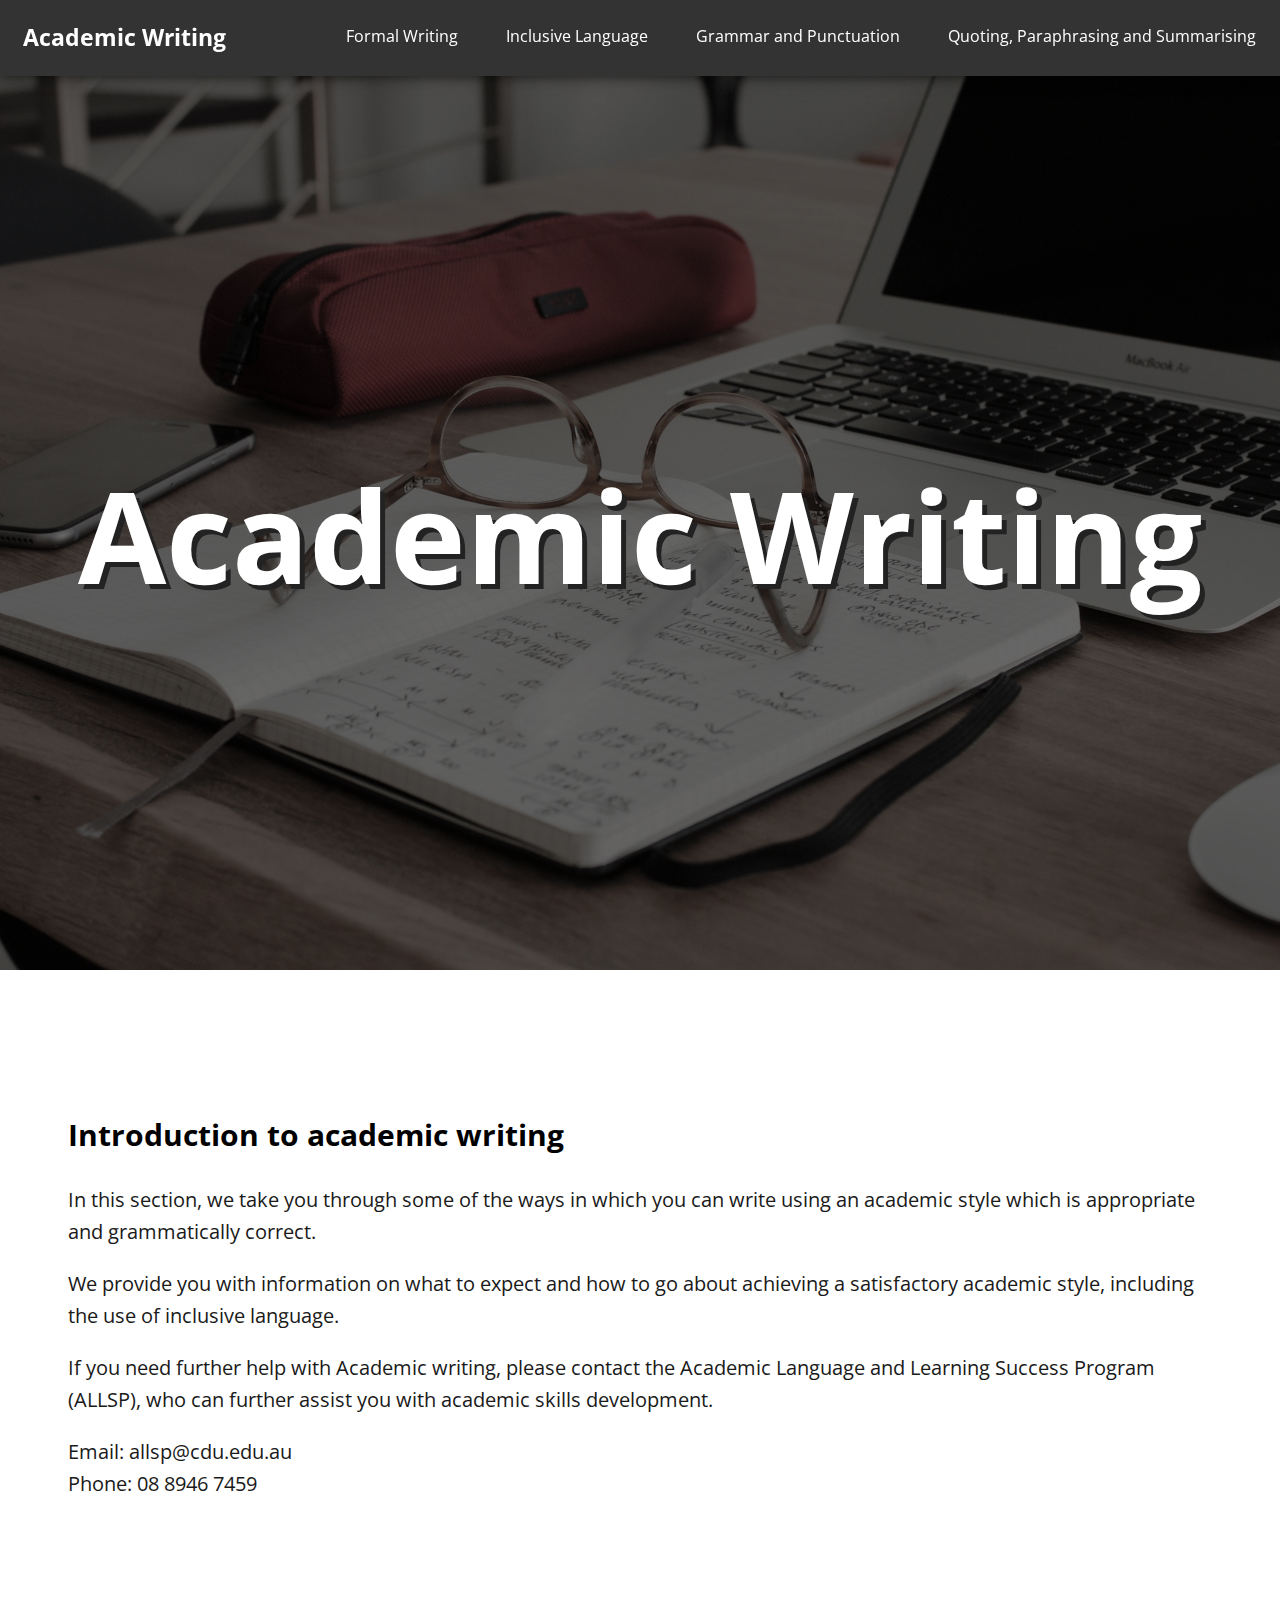
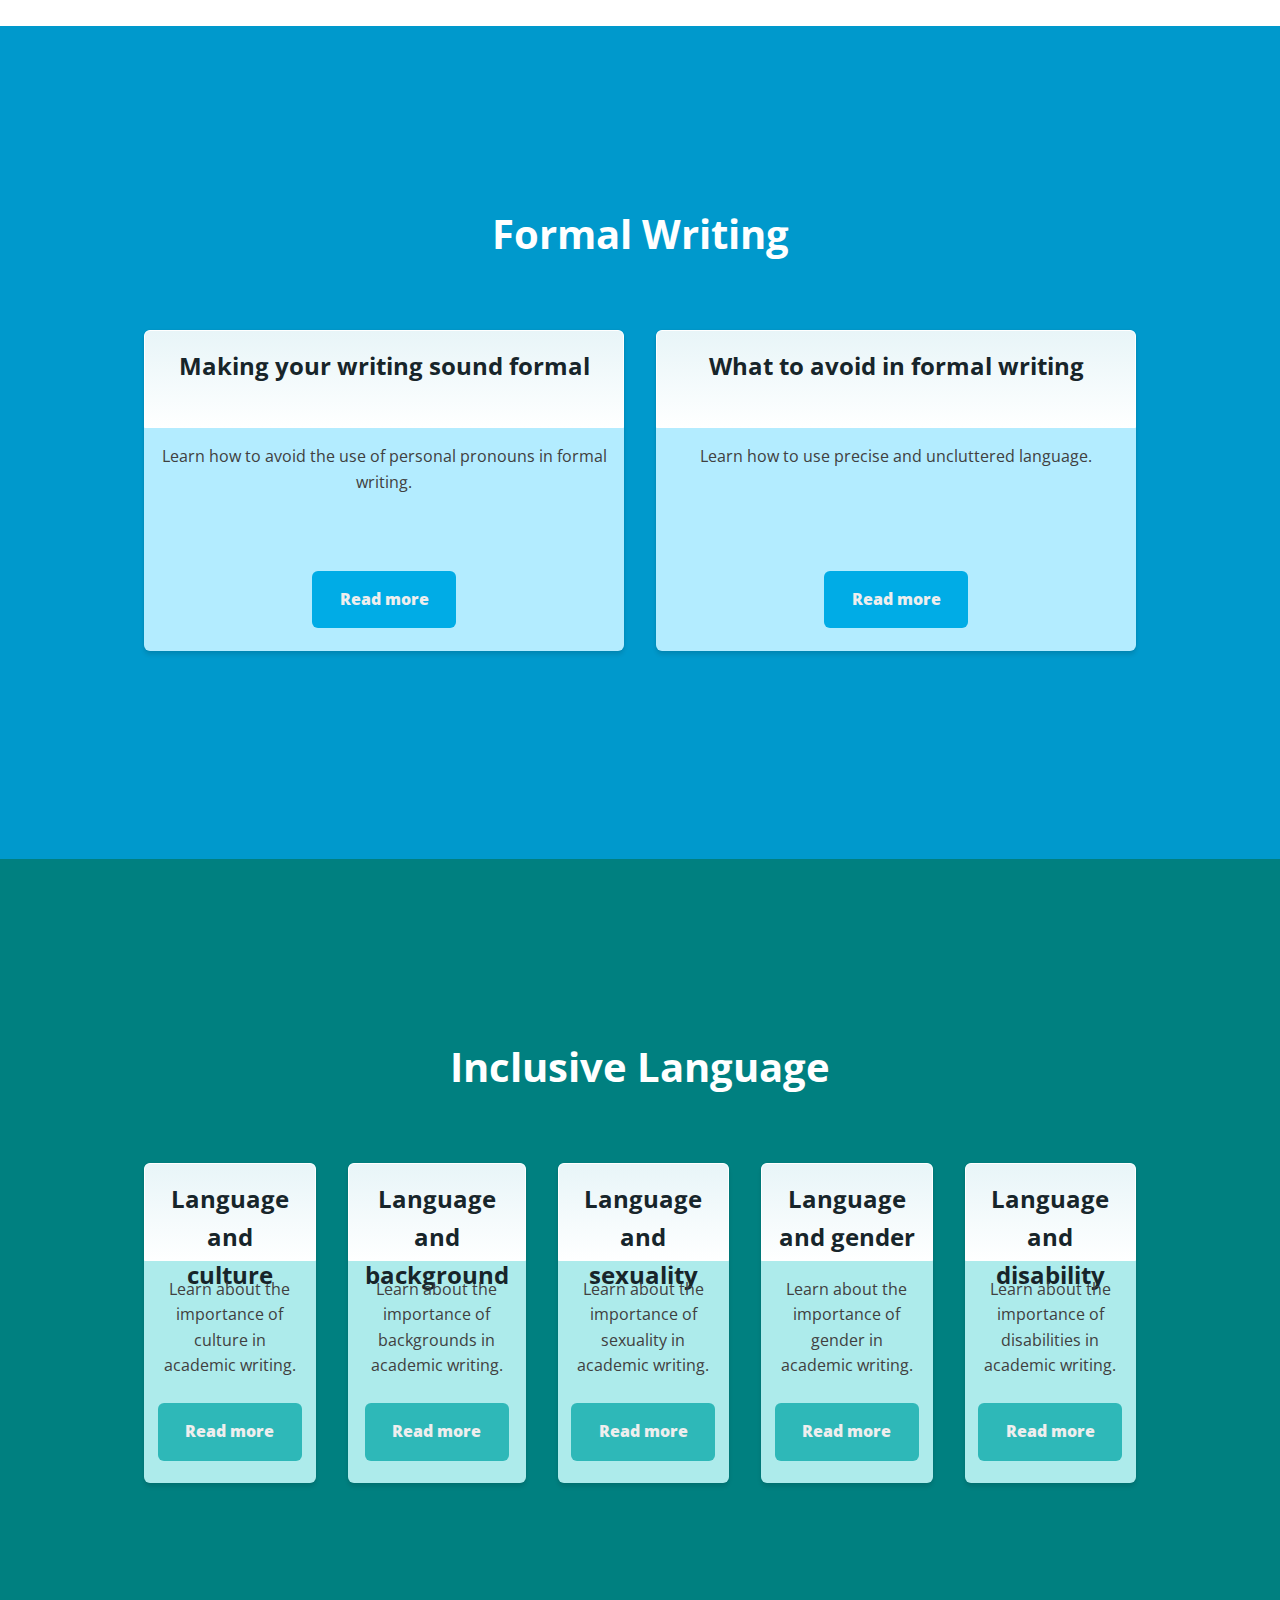
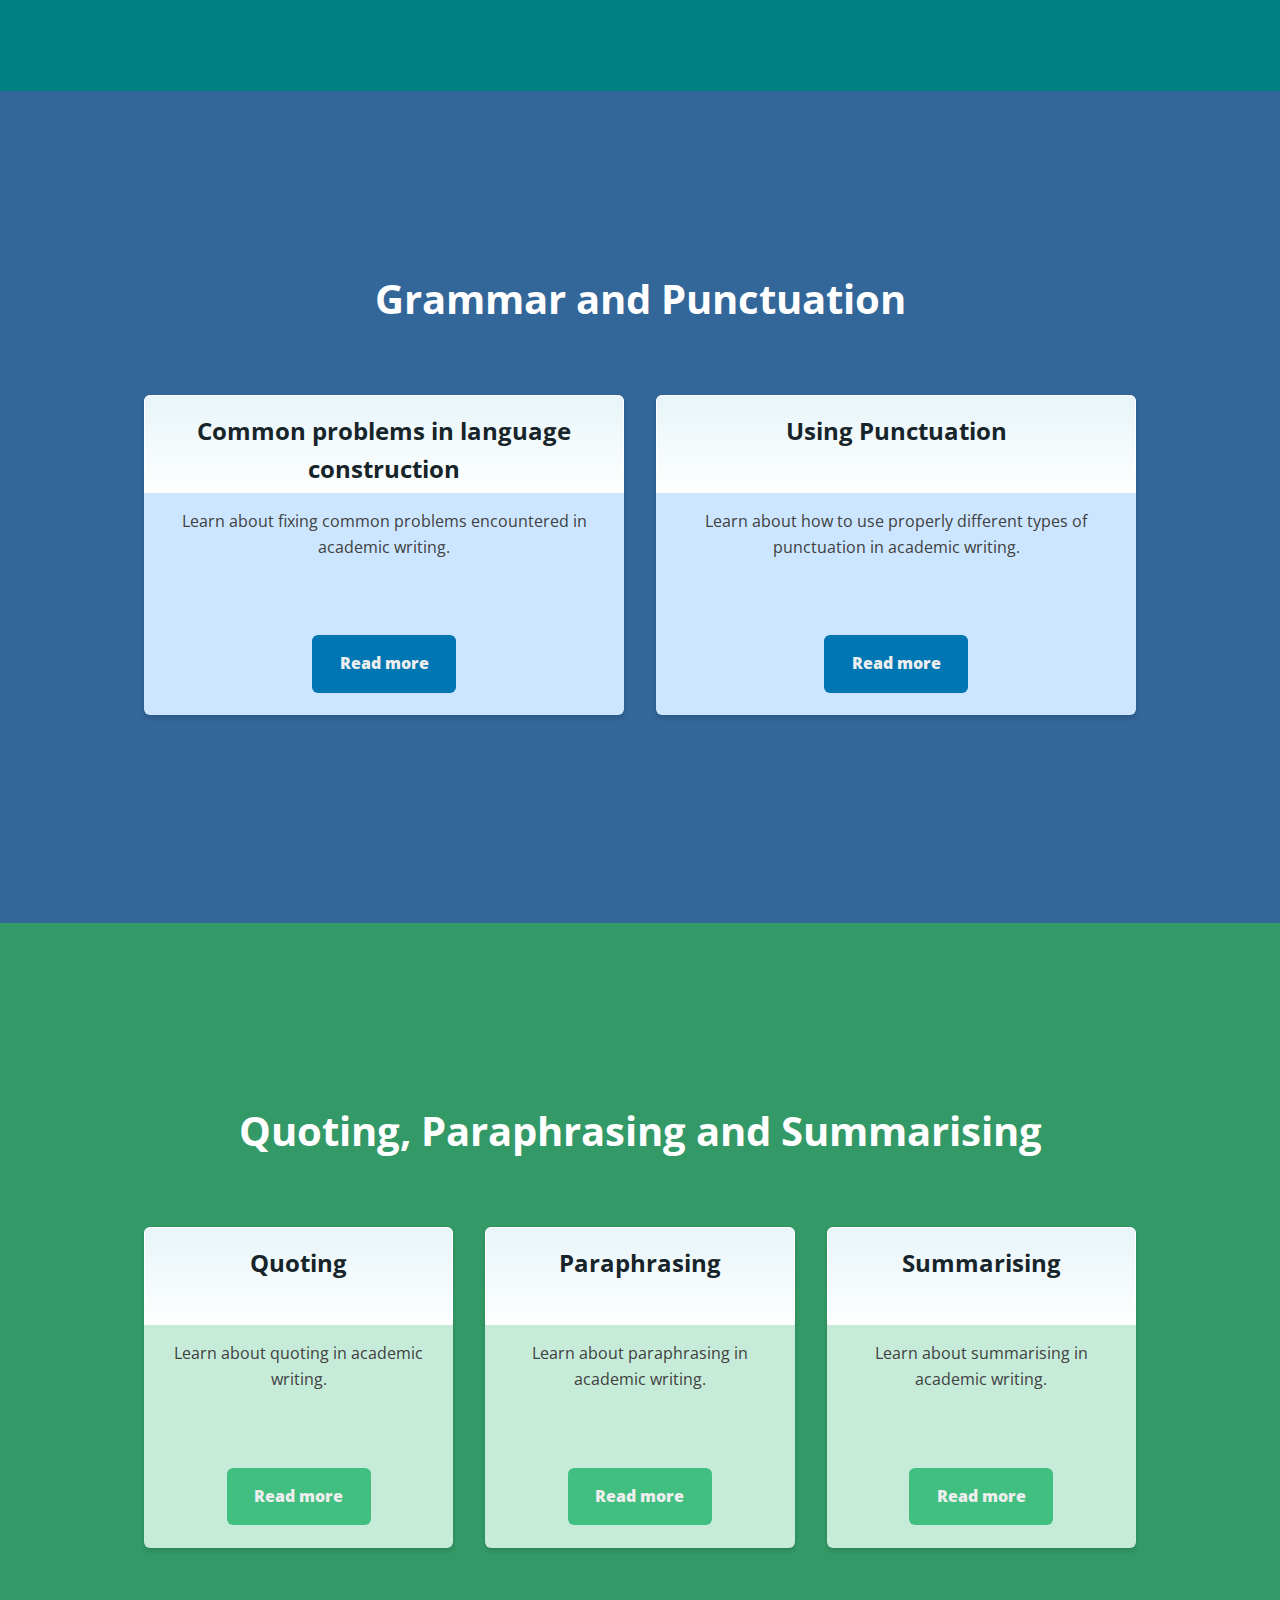
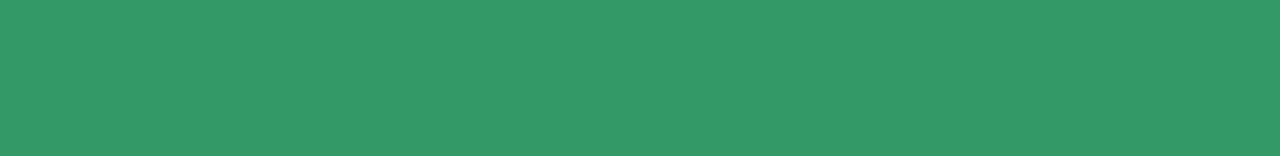
<file: index.html>
<!DOCTYPE html>
<html lang="en">
  <head>
    <title>Academic Writing</title>
    <meta charset="utf-8">
    <meta name="viewport" content="width=device-width, initial-scale=1.0">
    <link rel="stylesheet" href="styles/style.css">
    <link rel="stylesheet" href="styles/cardstyle.css">
    <link rel="stylesheet" href="https://use.fontawesome.com/releases/v5.8.2/css/all.css" integrity="sha384-oS3vJWv+0UjzBfQzYUhtDYW+Pj2yciDJxpsK1OYPAYjqT085Qq/1cq5FLXAZQ7Ay" crossorigin="anonymous">
  </head>
  <body>
    <h2 class="heading top">Academic Writing <span onclick="openNav()" id="toggle" class="arrow down"></span></h2>
    
    <nav id="nav-overlay" class="overlay sidebar">
        <h2 class="heading" onclick="closeNav()">Academic Writing <span id="toggle" class="arrow up"></span></h2>
      <ul>
        <li><a onclick="closeNav()" class="nav-level1" href="index.html">Home</a></li>
        <li><a onclick="closeNav()" class="nav-level1" href="inclusive_language.html">Inlcusive Language</a></li>
        <li><a onclick="closeNav()" class="nav-level1" href="formal_writing.html">Formal Writing</a></li>
        <li><a onclick="closeNav()" class="nav-level1" href="grammar_punctuation.html">Grammar and Punctuation</a></li>
        <li><a onclick="closeNav()" class="nav-level1" href="qps.html">Quoting, Paraphrasing and Summarising</a></li>
      </ul>
    </nav>

    <nav class="top-nav">
      <h1 class="logo"><a href="index.html">Academic Writing</a></h1>
      <ul class="main-nav">
        <li><a href='formal_writing.html'>Formal Writing</a></li>
        <li><a href='inclusive_language.html'>Inclusive Language </a></li>
        <li><a href='grammar_punctuation.html'>Grammar and Punctuation</a></li>
        <li><a href='qps.html'>Quoting, Paraphrasing and Summarising</a></li>
      </ul>
    </nav>


  <div id="showcase">
    <div class="section-head container">
      <h1>Academic Writing</h1>
    </div>
  </div>

<!-- Description space-->
<section id="description" class="section">
  <div class="section-main container">
    <h2 class="intro">Introduction to academic writing</h2>
    <p>In this section, we take you through some of the ways in which you can write using an academic style which is appropriate and grammatically correct.</p>
    <p> We provide you with information on what to expect and how to go about achieving a satisfactory academic style, including the use of inclusive language.</p>
    <p>If you need further help with Academic writing, please contact the Academic Language and Learning Success Program (ALLSP), who can further assist you with academic skills development.</p>
    <ul>
      <li>Email: allsp@cdu.edu.au</li>
      <li>Phone: 08 8946 7459</li>
    </ul>
  </div>
</section>

<!-- Formal Writing-->
<section id="formalwriting" class="section bg-colour4 fw-size">
  <div class="container fw-con">
    <h2 class="section-head ">Formal Writing</h2>

    <div class="wrapper">
      <div class="flex-container">
        <div class="card-wrap">
          <div class="card fw flex-item">
            <div class="card-header">
              <h3 class="title">Making your writing sound formal</h3>
            </div>
            <div class="card-main">
              <div class="main-description">
                <p>Learn how to avoid the use of personal pronouns in formal writing.<span class="card-button fwb"><strong>Read more</strong></span></p>
              </div>
            </div>
            <div class="card-footer">
              <a href="formal_writing.html#formal" class="card-button fwb">Read more</a>
            </div>
          </div>
        </div>
      </div>

      <div class="flex-container">
        <div class="card-wrap">
          <div class="card fw flex-item">
            <div class="card-header">
              <h3 class="title">What to avoid in formal writing</h3>
            </div>
            <div class="card-main">
              <div class="main-description">
                <p>Learn how to use precise and uncluttered language.<span class="card-button fwb"><strong>Read more</strong></span></p>
              </div>
            </div>
            <div class="card-footer">
              <a href="formal_writing.html#ppronouns" class="card-button fwb">Read more</a>
            </div>
          </div>
        </div>
      </div>
    </div>
  </div>
</section>

<!-- Inclusive Language-->
<section id="inclusivelanguage" class="section bg-colour1 inlang-size">
  <div class="container">
    <h2 class="section-head">Inclusive Language</h2>

    <div class="wrapper">

      <div class="flex-container">
        <div class="card-wrap">
          <div class="card inlang flex-item">
            <div class="card-header">
              <h3 class="title">Language and culture</h3>
            </div>
            <div class="card-main">
              <div class="main-description">
                <p>Learn about the importance of culture in academic writing.<span class="card-button inlang-b"><strong>Read more</strong></span></p>
              </div>
            </div>
            <div class="card-footer">
              <a href="inclusive_language.html#culture" class="card-button inlang-b">Read more</a>
            </div>
          </div>
        </div>
      </div>

      <div class="flex-container">
        <div class="card-wrap">
          <div class="card inlang flex-item">
            <div class="card-header">
              <h3 class="title">Language and background</h3>
            </div>
            <div class="card-main">
              <div class="main-description">
                <p>Learn about the importance of backgrounds in academic writing.<span class="card-button inlang-b"><strong>Read more</strong></span></p>
              </div>
            </div>
            <div class="card-footer">
              <a href="inclusive_language.html#backgrounds" class="card-button inlang-b">Read more</a>
            </div>
          </div>
        </div>
      </div>

      <div class="flex-container">
        <div class="card-wrap">
          <div class="card inlang flex-item">
            <div class="card-header">
              <h3 class="title">Language and sexuality</h3>
            </div>
            <div class="card-main">
              <div class="main-description">
                <p>Learn about the importance of sexuality in academic writing.<span class="card-button inlang-b"><strong>Read more</strong></span></p>
              </div>
            </div>
            <div class="card-footer">
              <a href="inclusive_language.html#sexuality" class="card-button inlang-b">Read more</a>
            </div>
          </div>
        </div>
      </div>

      <div class="flex-container">
        <div class="card-wrap">
          <div class="card inlang flex-item">
            <div class="card-header">
              <h3 class="title">Language and gender</h3>
            </div>
            <div class="card-main">
              <div class="main-description">
                <p>Learn about the importance of gender in academic writing.<span class="card-button inlang-b"><strong>Read more</strong></span></p>
              </div>
            </div>
            <div class="card-footer">
              <a href="inclusive_language.html#gender" class="card-button inlang-b">Read more</a>
            </div>
          </div>
        </div>
      </div>

      <div class="flex-container">
        <div class="card-wrap">
          <div class="card inlang flex-item">
            <div class="card-header">
              <h3 class="title">Language and disability</h3>
            </div>
            <div class="card-main">
              <div class="main-description">
                <p>Learn about the importance of disabilities in academic writing.<span class="card-button inlang-b"><strong>Read more</strong></span></p>
              </div>
            </div>
            <div class="card-footer">
              <a href="inclusive_language.html#disability" class="card-button inlang-b">Read more</a>
            </div>
          </div>
        </div>
      </div>
    </div>
  </div>
</section>

<!-- Gramar & Punctuation-->
<section id="grampunct" class="section bg-colour2 granpunc-size">
  <div class="container">
    <h2 class="section-head">Grammar and Punctuation</h2>

    <div class="wrapper">

      <div class="flex-container">
        <div class="card-wrap">
          <div class="card grapunc flex-item">
            <div class="card-header">
              <h3 class="title">Common problems in language construction</h3>
            </div>
            <div class="card-main">
              <div class="main-description">
                <p>Learn about fixing common problems encountered in academic writing. <span class="card-button grapunc-b"><strong>Read more</strong></span></p>
              </div>
            </div>
            <div class="card-footer">
              <a href="grammar_punctuation.html#grammar" class="card-button grapunc-b">Read more</a>
            </div>
          </div>
        </div>
      </div>

      <div class="flex-container">
        <div class="card-wrap">
          <div class="card grapunc flex-item">
            <div class="card-header">
              <h3 class="title">Using Punctuation</h3>
            </div>
            <div class="card-main">
              <div class="main-description">
                <p>Learn about how to use properly different types of punctuation in academic writing. <span class="card-button grapunc-b"><strong>Read more</strong></span></p>
              </div>
            </div>
            <div class="card-footer">
              <a href="grammar_punctuation.html#punctuation" class="card-button grapunc-b">Read more</a>
            </div>
          </div>
        </div>
      </div>
    </div>
  </div>
</section>

<!-- QPS-->
<section id="qps" class="section bg-colour3 qps-size">
  <div class="container">
    <h2 class="section-head">Quoting, Paraphrasing and Summarising</h2>

    <div class="wrapper">

      <div class="flex-container">
        <div class="card-wrap">
          <div class="card qps flex-item">
            <div class="card-header">
              <h3 class="title">Quoting</h3>
            </div>
            <div class="card-main">
              <div class="main-description">
                <p>Learn about quoting in academic writing. <span class="card-button qps-b"><strong>Read more</strong></span></p>
              </div>
            </div>
            <div class="card-footer">
              <a href="qps.html#quoting" class="card-button qps-b">Read more</a>
            </div>
          </div>
        </div>
      </div>

      <div class="flex-container">
        <div class="card-wrap">
          <div class="card qps flex-item">
            <div class="card-header">
              <h3 class="title">Paraphrasing</h3>
            </div>
            <div class="card-main">
              <div class="main-description">
                <p>Learn about paraphrasing in academic writing.<span class="card-button qps-b"><strong>Read more</strong></span></p>
              </div>
            </div>
            <div class="card-footer">
              <a href="qps.html#paraphrasing" class="card-button qps-b">Read more</a>
            </div>
          </div>
        </div>
      </div>

      <div class="flex-container">
        <div class="card-wrap">
          <div class="card qps flex-item">
            <div class="card-header">
              <h3 class="title">Summarising</h3>
            </div>
            <div class="card-main">
              <div class="main-description">
                <p>Learn about summarising in academic writing. <span class="card-button qps-b"><strong>Read more</strong></span></p>
              </div>
            </div>
            <div class="card-footer">
              <a href="qps.html#summarising" class="card-button qps-b">Read more</a>
            </div>
          </div>
        </div>
      </div>
    </div>
  </div>
</section>
  <script src="scripts/nav.js"></script>

  </body>
</html>
</file>
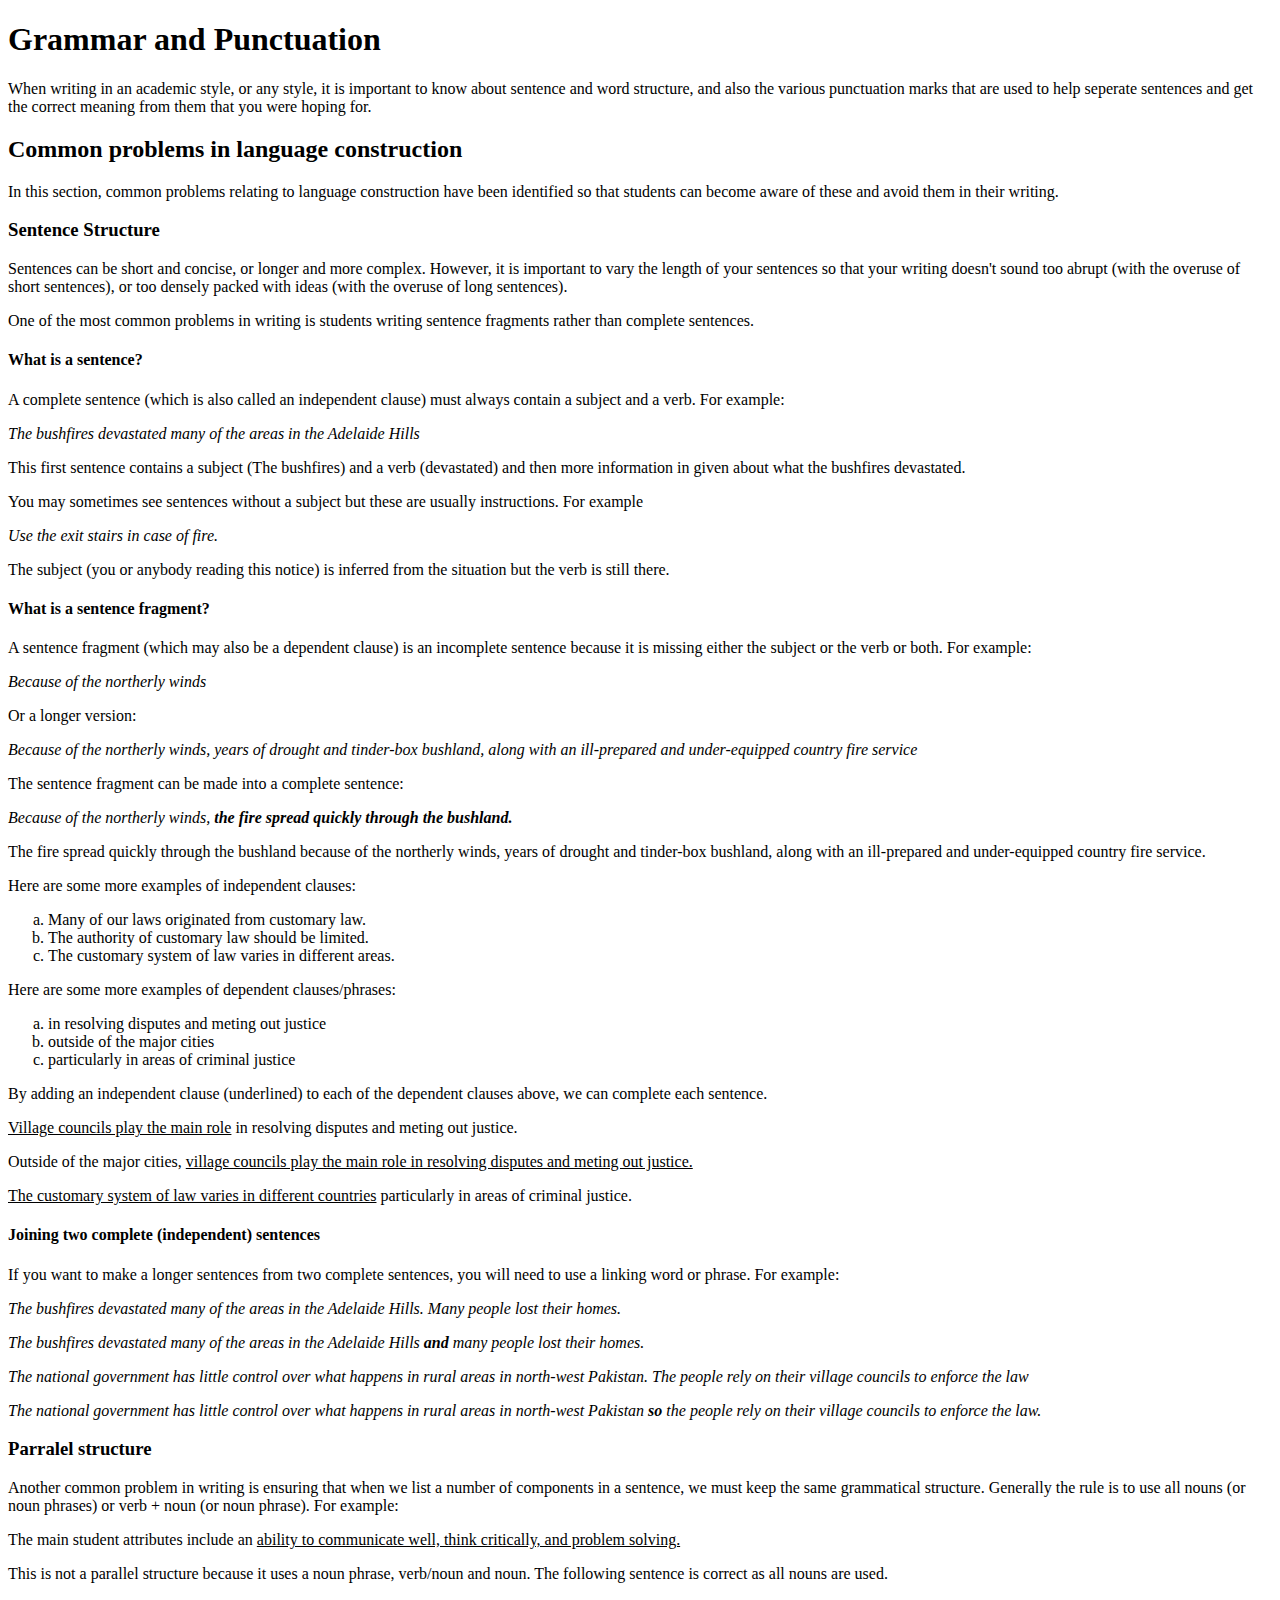
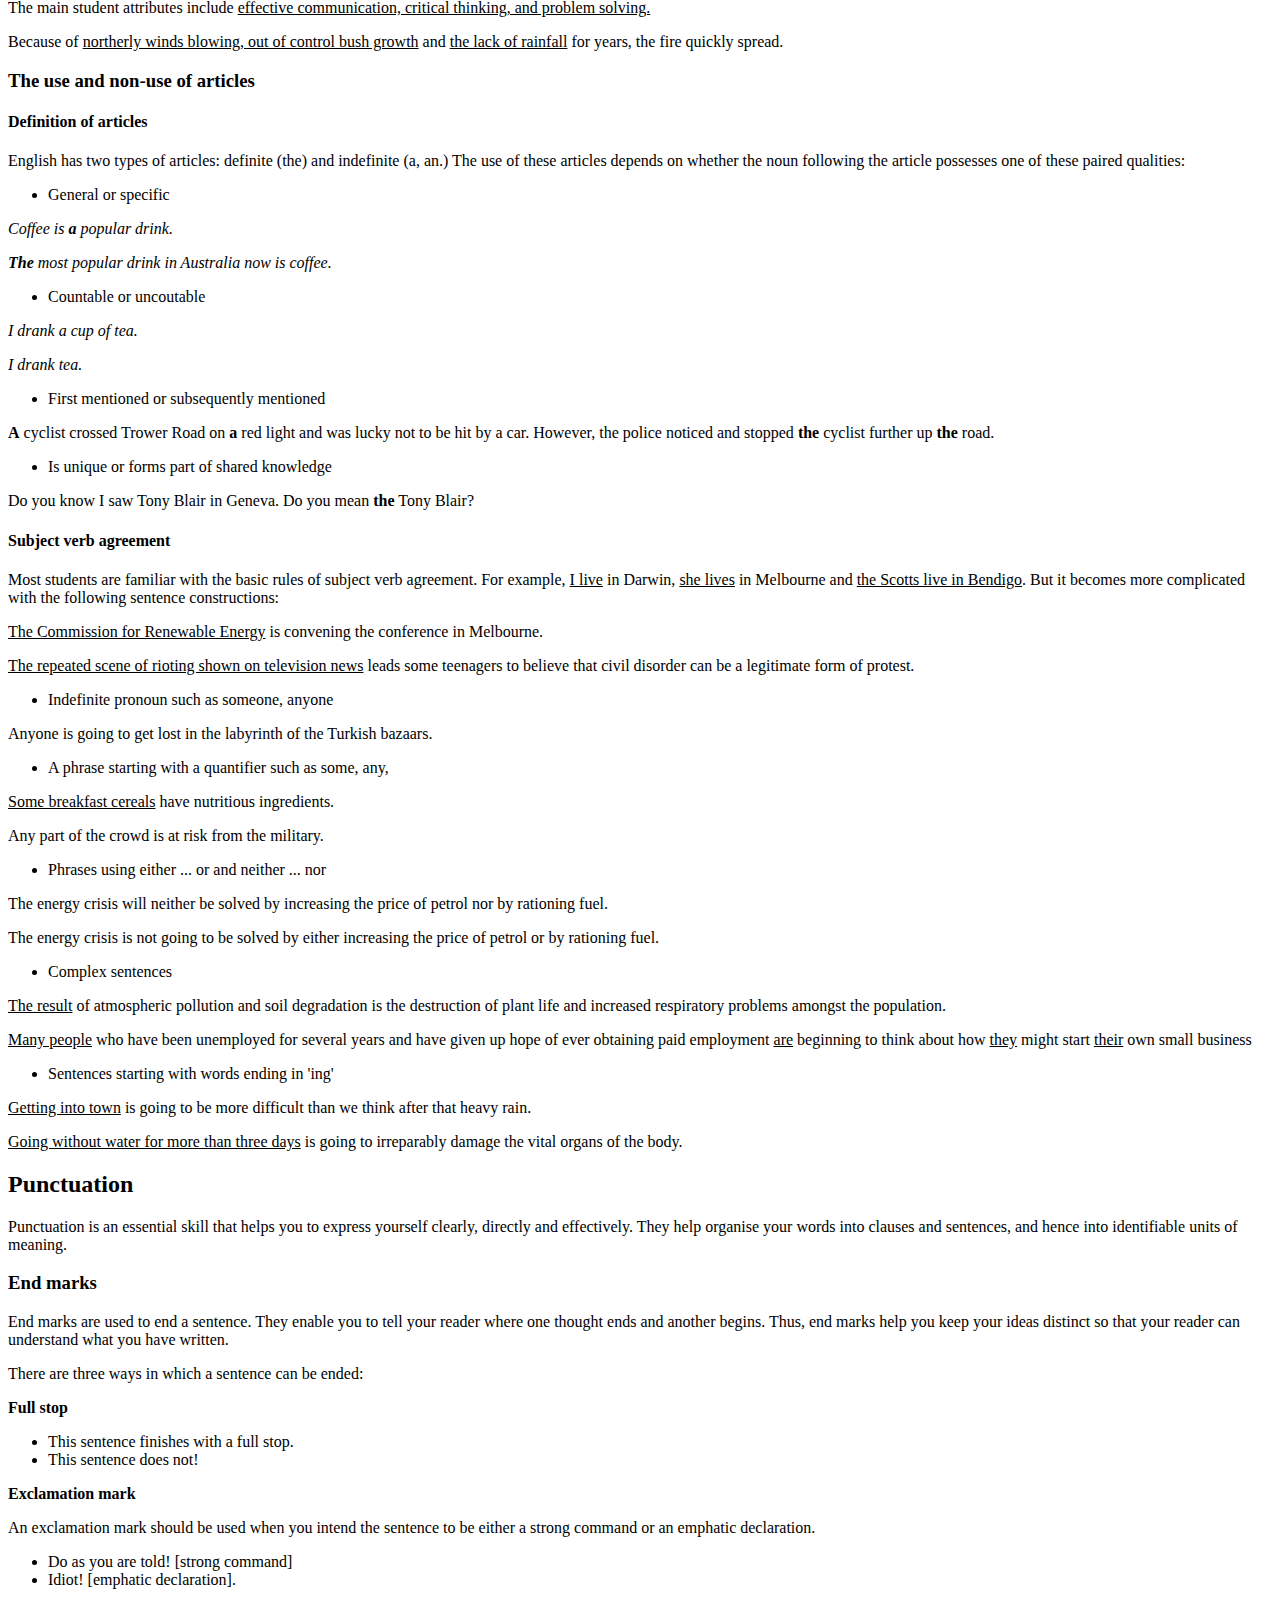
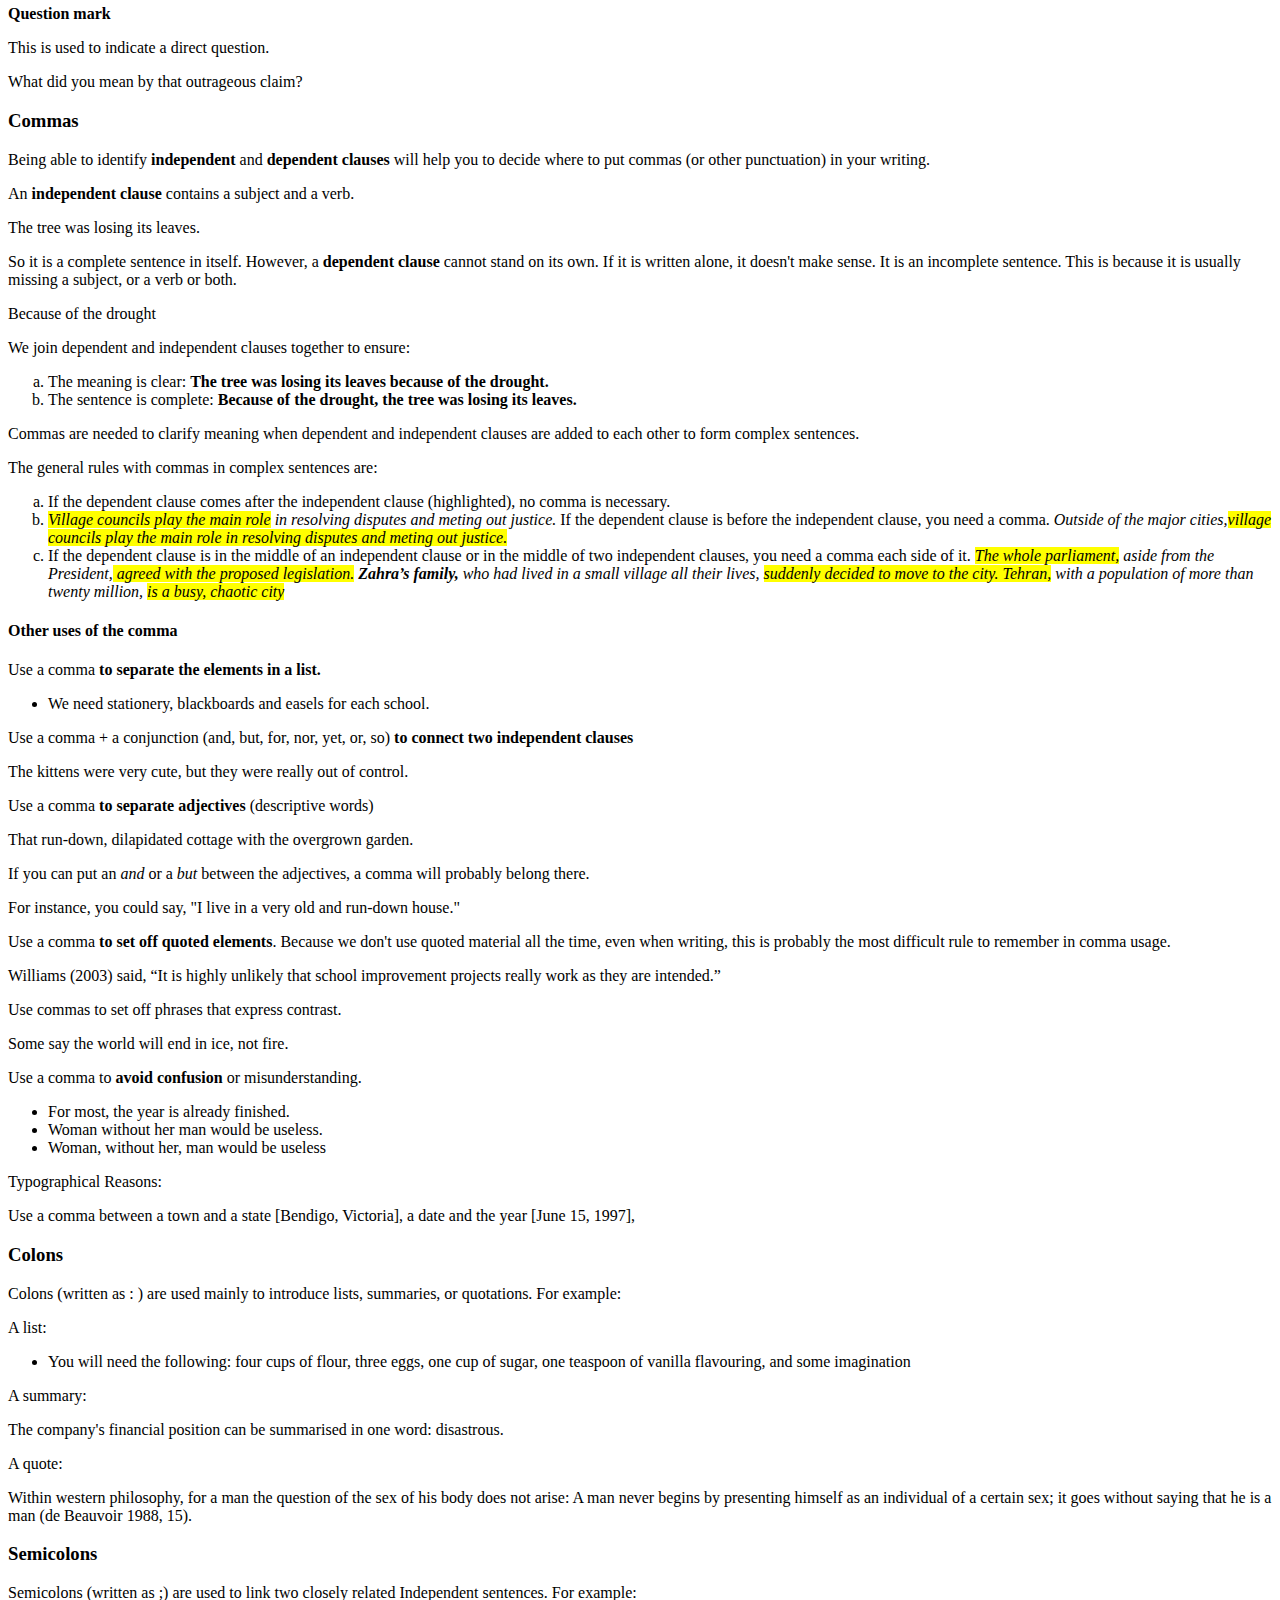
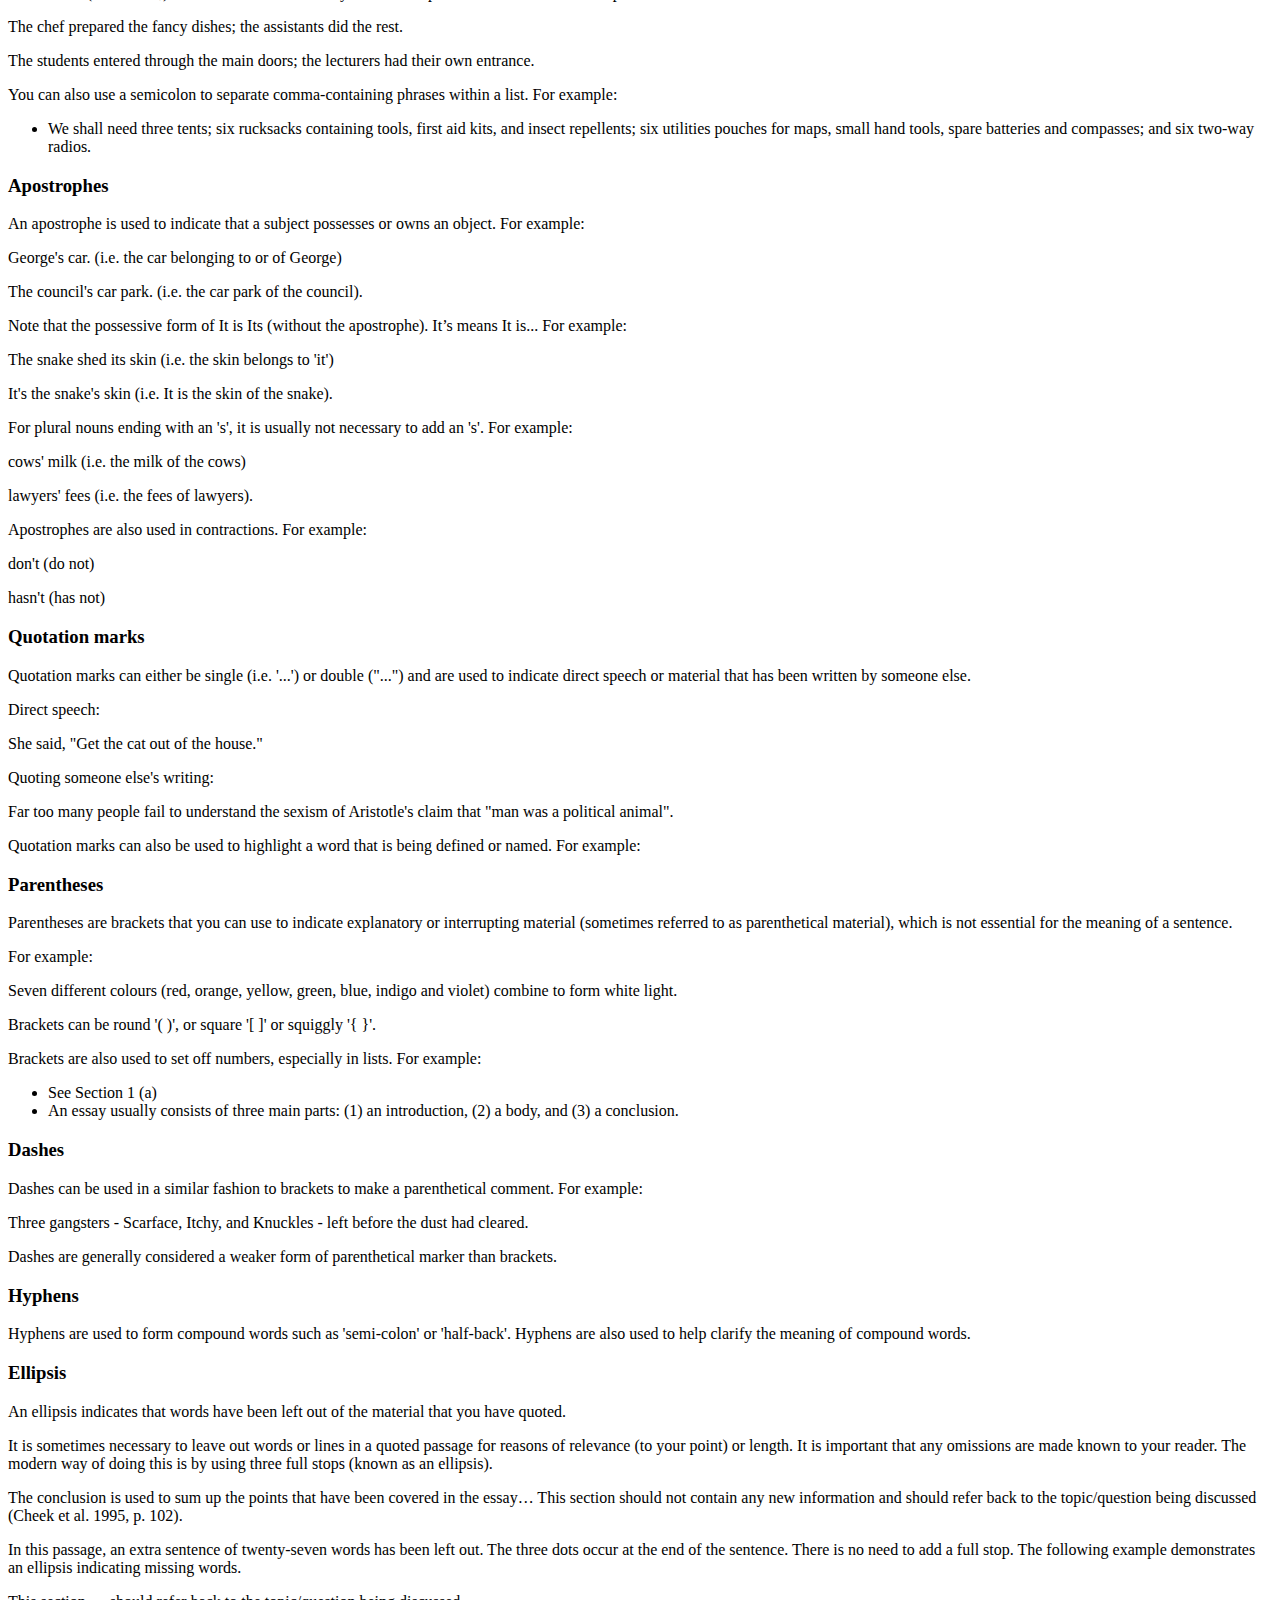
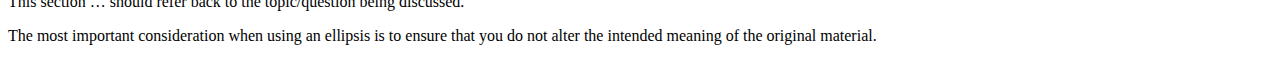
<file: grammar_and_punctuation.html>
<!DOCTYPE html>
<html lang="en">
   <head>
      <meta charset="UTF-8">
      <title>Formal Writing | Grammar and Punctuation</title>
      <meta name="viewport" content="width=device-width, initial-scale=1">
   </head>
   <body>
      <section id="gramandpunc">
         <h1>Grammar and Punctuation</h1>
         <p>
            When writing in an academic style, or any style, it is important to know about sentence and word structure, and also the various punctuation marks
            that are used to help seperate sentences and get the correct meaning from them that you were hoping for.
         </p>
      </section>
      <section id="langconstruct">
         <h2>Common problems in language construction</h2>
         <p>
            In this section, common problems relating to language construction have been identified so that students can become aware of these and avoid them in their writing.
         </p>
      </section>
      <section id="sentencestructure">
         <h3>Sentence Structure</h3>
         <p>
            Sentences can be short and concise, or longer and more complex. However, it is important to vary the length of your sentences so that your writing doesn't sound too abrupt (with the overuse of short sentences), or too densely packed with ideas (with the overuse of long sentences).
         </p>
         <p>
            One of the most common problems in writing is students writing sentence fragments rather than complete sentences.
         </p>
         <h4>What is a sentence?</h4>
         <p>
            A complete sentence (which is also called an independent clause) must always contain a subject and a verb. For example:
         </p>
         <div class="example">
            <p>
               <em>The bushfires devastated many of the areas in the Adelaide Hills</em>
            </p>
         </div>
         <p>
            This first sentence contains a subject (The bushfires) and a verb (devastated) and then more information in given about what the bushfires devastated.
         </p>
         <p>
            You may sometimes see sentences without a subject but these are usually instructions. For example
         </p>
         <div class="example">
            <p>
               <em>Use the exit stairs in case of fire.</em>
            </p>
         </div>
         <p>
            The subject (you or anybody reading this notice) is inferred from the situation but the verb is still there.
         </p>
         <h4>What is a sentence fragment?</h4>
         <p>
            A sentence fragment (which may also be a dependent clause) is an incomplete sentence because it is missing either the subject or the verb or both. For example:
         </p>
         <div class="example">
            <p>
               <em>Because of the northerly winds</em>
            </p>
         </div>
         <p>
            Or a longer version:
         </p>
         <div class="example">
            <p>
               <em>Because of the northerly winds, years of drought and tinder-box bushland, along with an ill-prepared and under-equipped country fire service</em>
            </p>
         </div>
         <p>
            The sentence fragment can be made into a complete sentence:
         </p>
         <div class="example">
            <p>
               <em>Because of the northerly winds, <strong>the fire spread quickly through the bushland.</strong></em>
            </p>
         </div>
         <div class="example">
            <p>
               The fire spread quickly through the bushland because of the northerly winds, years of drought and tinder-box bushland, along with an ill-prepared and under-equipped country fire service.
            </p>
         </div>
         <p>
            Here are some more examples of independent clauses:
         </p>
         <ol type="a">
            <li>
               Many of our laws originated from customary law.
            </li>
            <li>
               The authority of customary law should be limited.
            </li>
            <li>
               The customary system of law varies in different areas.
            </li>
         </ol>
         <p>
            Here are some more examples of dependent clauses/phrases:
         </p>
         <ol type="a">
            <li>
               in resolving disputes and meting out justice
            </li>
            <li>
               outside of the major cities
            </li>
            <li>
               particularly in areas of criminal justice
            </li>
         </ol>
         <p>
            By adding an independent clause (underlined) to each of the dependent clauses above, we can complete each sentence.
         </p>
         <div class="example">
            <p>
               <u>Village councils play the main role</u> in resolving disputes and meting out justice.
            </p>
            <p>
               Outside of the major cities, <u>village councils play the main role in resolving disputes and meting out justice.</u>
            </p>
            <p>
               <u>The customary system of law varies in different countries</u> particularly in areas of criminal justice.
            </p>
         </div>
         <h4>Joining two complete (independent) sentences</h4>
         <p>
            If you want to make a longer sentences from two complete sentences, you will need to use a linking word or phrase. For example:
         </p>
         <div class="example">
            <p>
               <em>The bushfires devastated many of the areas in the Adelaide Hills. Many people lost their homes.
               </em>
            </p>
            <p>
               <em>The bushfires devastated many of the areas in the Adelaide Hills <strong>and</strong> many people lost their homes.</em>
            </p>
            <p>
               <em>The national government has little control over what happens in rural areas in north-west Pakistan. The people rely on their village councils to enforce the law</em>
            </p>
            <p>
               <em>The national government has little control over what happens in rural areas in north-west Pakistan <strong>so</strong> the people rely on their village councils to enforce the law.</em>
            </p>
         </div>
      </section>
      <section id="Parralelstructure">
         <h3>Parralel structure</h3>
         <p>
            Another common problem in writing is ensuring that when we list a number of components in a sentence, we must keep the same grammatical structure. Generally the rule is to use all nouns (or noun phrases) or verb + noun (or noun phrase). For example:
         </p>
         <div class="example">
            <p>
               The main student attributes include an <u>ability to communicate well, think critically, and problem solving.</u>
            </p>
            <p>
               This is not a parallel structure because it uses a noun phrase, verb/noun and noun. The following sentence is correct as all nouns are used.
            </p>
            <p>
               The main student attributes include <u>effective communication, critical thinking, and problem solving.</u>
            </p>
         </div>
         <div class="example">
            <p>
               Because of <u>northerly winds blowing, out of control bush growth</u> and <u>the lack of rainfall</u> for years, the fire quickly spread.
            </p>
         </div>
      </section>
      <section id="articles">
         <h3>The use and non-use of articles</h3>
         <h4>Definition of articles</h4>
         <p>
            English has two types of articles: definite (the) and indefinite (a, an.) The use of these articles depends on whether the noun following the article possesses one of these paired qualities:
         </p>
         <ul>
            <li>
               General or specific
            </li>
         </ul>
         <div class="example">
            <p><em>
               Coffee is <strong>a</strong> popular drink.</em>
            </p>
            <p>
               <em><strong>The</strong> most popular drink in Australia now is coffee.</em>
            </p>
         </div>
         <ul>
            <li>
               Countable or uncoutable
            </li>
         </ul>
         <p>
            <em>I drank a cup of tea.</em>
         </p>
         <p>
            <em>I drank tea.</em>
         </p>
         <ul>
            <li>
               First mentioned or subsequently mentioned
            </li>
         </ul>
         <div class="example">
            <p>
               <strong>A</strong> cyclist crossed Trower Road on <strong>a</strong> red light and was lucky not to be hit by a car. However, the police noticed and stopped <strong>the</strong> cyclist further up <strong>the</strong> road.
            </p>
         </div>
         <ul>
            <li>
               Is unique or forms part of shared knowledge
            </li>
         </ul>
         <div class="example">
            <p>
               Do you know I saw Tony Blair in Geneva. Do you mean <strong>the</strong> Tony Blair?
            </p>
         </div>
         <h4>Subject verb agreement</h4>
         <p>
            Most students are familiar with the basic rules of subject verb agreement.
            For example, <u>I live</u> in Darwin, <u>she lives</u> in Melbourne and <u>the Scotts live in Bendigo</u>.
            But it becomes more complicated with the following sentence constructions:
         </p>
         <div class="example">
            <p>
               <u>The Commission for Renewable Energy</u> is convening the conference in Melbourne.
            </p>
            <p>
               <u>The repeated scene of rioting shown on television news</u> leads some teenagers to believe that civil disorder can be a legitimate form of protest.
            </p>
         </div>
         <ul>
            <li>
               Indefinite pronoun such as someone, anyone
            </li>
         </ul>
         <div class="example">
            Anyone is going to get lost in the labyrinth of the Turkish bazaars.
         </div>
         <ul>
            <li>
               A phrase starting with a quantifier such as some, any,
            </li>
         </ul>
         <div class="example">
            <p>
               <u>Some breakfast cereals</u> have nutritious ingredients.
            </p>
            <p>
               Any part of the crowd is at risk from the military.
            </p>
         </div>
         <ul>
            <li>
               Phrases using either ... or and neither ... nor
            </li>
         </ul>
         <div class="example">
            <p>
               The energy crisis will neither be solved by increasing the price of petrol nor by rationing fuel.
            </p>
            <p>
               The energy crisis is not going to be solved by either increasing the price of petrol or by rationing fuel.
            </p>
         </div>
         <ul>
            <li>
               Complex sentences
            </li>
         </ul>
         <div class="example">
            <p>
               <u>The result</u> of atmospheric pollution and soil degradation is the destruction of plant life and increased respiratory problems amongst the population.
            </p>
            <p>
               <u>Many people</u> who have been unemployed for several years and have given up hope of ever obtaining paid employment <u>are</u> beginning to think about how <u>they</u> might start <u>their</u> own small business
            </p>
         </div>
         <ul>
            <li>
               Sentences starting with words ending in 'ing'
            </li>
         </ul>
         <div class="example">
            <p>
               <u>Getting into town</u> is going to be more difficult than we think after that heavy rain.
            </p>
            <p>
               <u>Going without water for more than three days</u> is going to irreparably damage the vital organs of the body.
            </p>
         </div>
      </section>
      <section id="punctuation">
         <h2>Punctuation</h2>
         <p>
            Punctuation is an essential skill that helps you to express yourself clearly, directly and effectively. They help organise your words into clauses and sentences, and hence into identifiable units of meaning.
         </p>
         <h3>End marks</h3>
         <p>
            End marks are used to end a sentence. They enable you to tell your reader where one thought ends and another begins. Thus, end marks help you keep your ideas distinct so that your reader can understand what you have written.
         </p>
         <p>
            There are three ways in which a sentence can be ended:
         </p>
         <p>
            <strong>Full stop</strong>
         </p>
         <div class="example">
            <ul>
               <li>
                  This sentence finishes with a full stop.
               </li>
               <li>
                  This sentence does not!
               </li>
            </ul>
         </div>
         <p>
            <strong>Exclamation mark</strong>
         </p>
         <p>
            An exclamation mark should be used when you intend the sentence to be either a strong command or an emphatic declaration.
         </p>
         <div class="example">
            <ul>
               <li>
                  Do as you are told! [strong command]
               </li>
               <li>
                  Idiot! [emphatic declaration].
               </li>
            </ul>
         </div>
         <p>
            <strong>Question mark</strong>
         </p>
         <p>
            This is used to indicate a direct question.
         </p>
         <div class="example">
            <p>
               What did you mean by that outrageous claim?
            </p>
         </div>
         <h3>Commas</h3>
         <p>
            Being able to identify <strong>independent</strong> and <strong>dependent clauses</strong> will help you to decide where to put commas (or other punctuation) in your writing.
         </p>
         <p>
            An <strong>independent clause</strong> contains a subject and a verb.
         </p>
         <div class="example">
            <p>
               The tree was losing its leaves.
            </p>
         </div>
         <p>
            So it is a complete sentence in itself. However, a <strong>dependent clause</strong> cannot stand on its own. If it is written alone, it doesn't make sense. It is an incomplete sentence. This is because it is usually missing a subject, or a verb or both.
         </p>
         <div class="example">
            <p>
               Because of the drought
            </p>
         </div>
         <p>
            We join dependent and independent clauses together to ensure:
         </p>
         <ol type="a">
            <li>
               The meaning is clear: <strong>The tree was losing its leaves because of the drought.</strong>
            </li>
            <li>
               The sentence is complete: <strong>Because of the drought, the tree was losing its leaves.</strong>
            </li>
         </ol>
         <p>
            Commas are needed to clarify meaning when dependent and independent clauses are added to each other to form complex sentences.
         </p>
         <p>
            The general rules with commas in complex sentences are:
         </p>
         <ol type="a">
            <li>
               If the dependent clause comes after the independent clause (highlighted), no comma is necessary.
            </li>
            <li>
               <em><mark>Village councils play the main role</mark> in resolving disputes and meting out justice.</em>
               If the dependent clause is before the independent clause, you need a comma.
               <em>Outside of the major cities,<mark>village councils play the main role in resolving disputes and meting out justice.</mark></em>
            </li>
            <li>
               If the dependent clause is in the middle of an independent clause or in the middle of two independent clauses, you need a comma each side of it.
               <em><mark>The whole parliament,</mark> aside from the President,<mark> agreed with the proposed legislation.</mark>
               <strong>Zahra’s family,</strong> who had lived in a small village all their lives, <mark>suddenly decided to move to the city. Tehran,</mark> with a population of more than twenty million, <mark>is a busy, chaotic city</mark></em>
            </li>
         </ol>
         <h4>Other uses of the comma</h4>
         <p>
            Use a comma <strong>to separate the elements in a list.</strong>
         </p>
         <div class="example">
            <ul>
               <li>
                  We need stationery, blackboards and easels for each school.
               </li>
            </ul>
         </div>
         <p>
            Use a comma + a conjunction (and, but, for, nor, yet, or, so) <strong>to connect two independent clauses</strong>
         </p>
         <div class="example">
            <p>
               The kittens were very cute, but they were really out of control.
            </p>
         </div>
         <p>
            Use a comma <strong>to separate adjectives</strong> (descriptive words)
         </p>
         <div class="example">
            <p>
               That run-down, dilapidated cottage with the overgrown garden.
            </p>
         </div>
         <p>
            If you can put an <em>and</em> or a <em>but</em> between the adjectives, a comma will probably belong there.
         </p>
         <div class="example">
            <p>
               For instance, you could say, "I live in a very old and run-down house."
            </p>
         </div>
         <p>
            Use a comma <strong>to set off quoted elements</strong>. Because we don't use quoted material all the time, even when writing, this is probably the most difficult rule to remember in comma usage.
         </p>
         <div class="example">
            <p>
               Williams (2003) said, “It is highly unlikely that school improvement projects really work as they are intended.”
            </p>
         </div>
         <p>
            Use commas to set off phrases that express contrast.
         </p>
         <div class="example">
            <p>
               Some say the world will end in ice, not fire.
            </p>
         </div>
         <p>
            Use a comma to <strong>avoid confusion</strong> or misunderstanding.
         </p>
         <div class="example">
            <ul>
               <li>
                  For most, the year is already finished.
               </li>
               <li>
                  Woman without her man would be useless.
               </li>
               <li>
                  Woman, without her, man would be useless
               </li>
            </ul>
         </div>
         <p>
            Typographical Reasons:
         </p>
         <div class="example">
            <p>
               Use a comma between a town and a state [Bendigo, Victoria], a date and the year [June 15, 1997],
            </p>
         </div>
         <h3>Colons</h3>
         <p>
            Colons (written as : ) are used mainly to introduce lists, summaries, or quotations. For example:
         </p>
         <p>
            A list:
         </p>
         <div class="example">
            <ul>
               <li>
                  You will need the following: four cups of flour, three eggs, one cup of sugar, one teaspoon of vanilla flavouring, and some imagination
               </li>
            </ul>
         </div>
         <p>
            A summary:
         </p>
         <div class="example">
            <p>
               The company's financial position can be summarised in one word: disastrous.
            </p>
         </div>
         <p>
            A quote:
         </p>
         <div class="example">
            <p>
               Within western philosophy, for a man the question of the sex of his body does not arise: A man never begins by presenting himself as an individual of a certain sex; it goes without saying that he is a man (de Beauvoir 1988, 15).
            </p>
         </div>
         <h3>Semicolons</h3>
         <p>
            Semicolons (written as ;) are used to link two closely related Independent sentences. For example:
         </p>
         <div class="example">
            <p>
               The chef prepared the fancy dishes; the assistants did the rest.
            </p>
            <p>
               The students entered through the main doors; the lecturers had their own entrance.
            </p>
         </div>
         <p>
            You can also use a semicolon to separate comma-containing phrases within a list. For example:
         </p>
         <div class="example">
            <ul>
               <li>
                  We shall need three tents; six rucksacks containing tools, first aid kits, and insect repellents; six utilities pouches for maps, small hand tools, spare batteries and compasses; and six two-way radios.
               </li>
            </ul>
         </div>
         <h3>Apostrophes</h3>
         <p>
            An apostrophe is used to indicate that a subject possesses or owns an object. For example:
         </p>
         <div class="example">
            <p>
               George's car. (i.e. the car belonging to or of George)
            </p>
            <p>
               The council's car park. (i.e. the car park of the council).
            </p>
         </div>
         <p>
            Note that the possessive form of It is Its (without the apostrophe). It’s means It is... For example:
         </p>
         <div class="example">
            <p>
               The snake shed its skin (i.e. the skin belongs to 'it')
            </p>
            <p>
               It's the snake's skin (i.e. It is the skin of the snake).
            </p>
         </div>
         <p>
            For plural nouns ending with an 's', it is usually not necessary to add an 's'. For example:
         </p>
         <div class="example">
            <p>
               cows' milk (i.e. the milk of the cows)
            </p>
            <p>
               lawyers' fees (i.e. the fees of lawyers).
            </p>
         </div>
         <p>
            Apostrophes are also used in contractions.  For example:
         </p>
         <div class="example">
            <p>
               don't (do not)
            </p>
            <p>
               hasn't (has not)
            </p>
         </div>
         <h3>Quotation marks</h3>
         <p>
            Quotation marks can either be single (i.e. '...') or double ("...") and are used to indicate direct speech or material that has been written by someone else.
         </p>
         <p>
            Direct speech:
         </p>
         <div class="example">
            <p>
               She said, "Get the cat out of the house."
            </p>
         </div>
         <p>
            Quoting someone else's writing:
         </p>
         <div class="example">
            <p>
               Far too many people fail to understand the sexism of Aristotle's claim that "man was a political animal".
            </p>
         </div>
         <p>
            Quotation marks can also be used to highlight a word that is being defined or named. For example:
         </p>
         <h3>Parentheses</h3>
         <p>
            Parentheses are brackets that you can use to indicate explanatory or interrupting material (sometimes referred to as parenthetical material), which is not essential for the meaning of a sentence.
         </p>
         <p>
            For example:
         </p>
         <div class="example">
            <p>
               Seven different colours (red, orange, yellow, green, blue, indigo and violet) combine to form white light.
            </p>
         </div>
         <p>
            Brackets can be round '( )', or square '[ ]' or squiggly '{ }'.
         </p>
         <p>
            Brackets are also used to set off numbers, especially in lists. For example:
         </p>
         <div class="example">
            <ul>
               <li>
                  See Section 1 (a)
               </li>
               <li>
                  An essay usually consists of three main parts: (1) an introduction, (2) a body, and (3) a conclusion.
               </li>
            </ul>
         </div>
         <h3>Dashes</h3>
         <p>
            Dashes can be used in a similar fashion to brackets to make a parenthetical comment. For example:
         </p>
         <div class="example">
            <p>
               Three gangsters - Scarface, Itchy, and Knuckles - left before the dust had cleared.
            </p>
         </div>
         <p>
            Dashes are generally considered a weaker form of parenthetical marker than brackets.
         </p>
         <h3>Hyphens</h3>
         <p>
            Hyphens are used to form compound words such as 'semi-colon' or 'half-back'. Hyphens are also used to help clarify the meaning of compound words.
         </p>
         <h3>Ellipsis</h3>
         <p>
            An ellipsis indicates that words have been left out of the material that you have quoted.
         </p>
         <p>
            It is sometimes necessary to leave out words or lines in a quoted passage for reasons of relevance (to your point) or length.
            It is important that any omissions are made known to your reader. The modern way of doing this is by using three full stops (known as an ellipsis).
         </p>
         <div class="example">
            <p>
               The conclusion is used to sum up the points that have been covered in the essay… This section should not contain any new information and should refer back to the topic/question being discussed (Cheek et al. 1995, p. 102).
            </p>
         </div>
         <p>
            In this passage, an extra sentence of twenty-seven words has been left out. The three dots occur at the end of the sentence. There is no need to add a full stop. The following example demonstrates an ellipsis indicating missing words.
         </p>
         <div class="example">
            <p>
               This section … should refer back to the topic/question being discussed.
            </p>
         </div>
         <p>
            The most important consideration when using an ellipsis is to ensure that you do not alter the intended meaning of the original material.
         </p>
      </section>
   </body>
</html>
</file>
<file: styles/style.css>
@import url('https://fonts.googleapis.com/css?family=Open+Sans&display=swap');

body{
  font-family: 'Open Sans', sans-serif;
  background-color: white;
  margin: 0;
  line-height: 1.6;
  box-sizing: border-box;
  width: 100%;
  font-size: 100%;
}

h3{
  font-size: 1.5rem;
}


/*Showcase Styling*/
#showcase{
  margin: 0;
  padding: 0;
  background: url('../images/image.jpg') no-repeat center/cover;
  width: 100%;
  height: 100vh;
  position: relative;
  overflow-y: hidden;
}

#showcase .container{
  margin-top: 15vh;
}

#showcase h1{
  font-size: 4rem;
  margin: 0;
  text-shadow: 5px 5px #222;
}

h2.intro {
  color: black;
}

/*Description*/
#description{
  font-size: 1.25rem;
  padding: 20px;
  padding-bottom: 30px;
  color: #1a1a1a;
  text-align: left;
}

/*Container size for formal writing*/
.fw-size, .inlang-size, .granpunc-size, .qps-size {
  padding: 1.5rem;
}


/* Navigation */
nav.top-nav {
  display: none;
}


ul {
  margin: 0;
  padding: 0;
  list-style: none;
}

h2 {
  color: white;
  text-decoration: none;
}

.top-nav {
  display: none;
}

.top-nav h1.logo {
  margin: 0;
  font-size: 1.45em;
  padding: 0 1em;
}


.logo a, .main-nav a {
  text-align: center;
  display: block;
  color: white;
  text-decoration: none;
}

.main-nav a {
  color: white;
  font-size: 1em;
  padding: 1.5em;
  border-bottom: 2px solid transparent;
}

.main-nav a:hover {
  background-color: #222;
  font-weight: bold;
  border-bottom: 2px #ddd solid;
}

.logo:hover {
  font-weight: bold;
}

.top-nav {
  flex-direction: row;
  justify-content: space-between;
  align-items: center;
  background-color: #333;
  box-shadow: 0px 0px 14px 0px rgba(0,0,0,0.75);
  position: fixed;
  top: 0;
  z-index: 1;
  width: 100%;
}

.top-nav, .main-nav {
  display: flex;
}

/*Nav overlay*/
h2.heading {
  background-color: #333;
  color: white;
  display: block;
  position: sticky;
  top: 0;
  left: 0;
  z-index: 1;
  padding: 1rem;
  margin: 0;
}

.overlay {
  background-color: #333;
  height: 00%;
  width: 100%;
  position: fixed;
  overflow-y: hidden;
  top: 0;
  left: 0;
  z-index: 1;
  transition: 0.2s;
}

.overlay ul {
  list-style: none;
  padding: 0;
}

/* Indent without moving the background-color position */
.overlay ul li a.nav-level1 {
  padding-left: 2rem;
}

.overlay ul li a {
  display: inline-block;
  padding: 0.5rem 2rem;
  color: white;
  text-decoration: none;
}

.overlay ul li a.current {
  color: white;
  font-weight: bold;
  text-decoration: underline;
}


.arrow {
  position: absolute;
  right: 1.25em;
  border: solid white;
  border-width: 0 .13em .13em 0;
  display: inline-block;
  padding: .3em;
  color: white;
  margin: .2em;
}

.down {
  transform: rotate(45deg);
}

.up {
  transform: rotate(-135deg);
  margin-top: 1rem;
}

section:target {
  padding-top: 90px;
  margin-top: -90px;
}



/*Footer*/
#footer{
  padding: 5rem 0;
  color: #1a1a1a;
}
/*Utility Classes*/
.container{
  /*text-align: center;*/
  margin: 0 auto;
  padding: 3rem 0;
  /*background: blue;*/
}

/*Section*/
.section-head {
  font-size: 2.5rem;
  margin: 0;
  text-align: center;
  color: #ffffff;
  padding-bottom: 2rem;
}

.bg-colour1{
  background: #008080;
}

.bg-colour2{
  background:  #336699;
}

.bg-colour3{
  background:  #339966;
}

.bg-colour4{
  background:  #0099cc;
}
/*
.lead{
  font-size: 1.3rem;
}*/
 @media all and (min-width: 800px){
  nav.top-nav {
    display: flex;
  }


  #showcase {
     width: 100%;
     height: 100vh;
   }

  #showcase .container{
     margin-top: 35vh;
   }

   #showcase h1{
     font-size: 8rem;
     margin: 0;
     text-shadow: 5px 5px #222;

   }


   #showcase h2 {
     /*font-size: 2rem;*/
   }

   .container {
      margin: 3rem;
   }

   .section-head {
     font-size: 2.5rem;
     margin: 0;
     text-align: center;
     color: #ffffff;
     padding-bottom: 2rem;
   }

   /*Container size for formal writing*/
   .fw-size, .inlang-size, .granpunc-size, .qps-size {
     padding: 5rem;
   }
   h2.heading h2.top {
    color: pink;
   }
 }
</file>
<file: styles/cardstyle.css>
/* CARD COMPONENT CSS ----------------------------------------------------*/

/* mobile first, applies starting from 320px wide screens */

.wrapper {
  flex-direction: row;
  flex-wrap: wrap;
  width: 100%;
  margin-bottom: 1rem;
  display: flex;
  margin: 0;
  padding: 1em 0;
}

.flex-container {
  flex-direction: column;
  flex-basis: 100%;
  flex: 1;
}

/*div {
  display: flex;
  flex: 1;
}*/

.card-wrap {
  padding: 1em;
}

.card {
  border-radius: 6px;
  box-shadow: 0 4px 4px rgba(0,0,0,.1), 0 0 2px rgba(0,0,0,.1);
  /*display: flex;*/
  flex-direction: column;
  overflow: hidden;
  transition: all .2s ease;
  background-color: #ebc6c6;
}

/*Card colour for formal writing*/
.fw{
  background-color: #b3ecff;
}

/*card colour for inclusive writing*/
.inlang {
  background-color: #adebeb;
}

/*card colour for grammar and punctuation*/
.grapunc {
  background-color: #cce6ff;
}

/*card colour for qps*/
.qps {
  background-color: #c6ecd9;
}

.card:hover {
  box-shadow: 0 10px 10px rgba(0,0,0,.2), 0 4px 8px rgba(0,0,0,.2);
  transform: scale(1.05);
  transform: translateZ(0);
}

.card-header {
  background: linear-gradient(#e8f5f8, #feffff);
  border: 1px solid #FFF;
  border-radius: 6px 6px 0 0;
  padding: 1em;
  /*height: 4rem;*/
}

.material-icons {
  color: #83d2d4;
  display: none;
}

.title {
  color: #17252a;
  margin: 0;
  text-align: center;
}

.card-main {
  padding: 1em;
  text-align: center;
}

.main-description p {
  color: #404040;
  margin: 0;
  display: flex;
  flex-direction: column;
    /*height: 5rem;*/
}

.card-footer {
  display: flex;
  padding: .4em;
  flex-direction: column;
  align-items: center;
}

span.card-button {
  display: none;
}

.card-button {
  width: 7rem;
  display: block;
  color: #eeeeee;
  font-weight: 800;
  transition: all .2s ease;
  background-color: #bf4040;
  border-radius: 6px;
  padding: 1rem;
  margin-top: 1.5rem;
  margin-bottom: 1rem;
  text-decoration: none;
  text-align: center;
}

a.card-button:visited {
  color: white;
}

/*button colour for Fomal Writing*/
.fwb{
  background-color: #00ace6;
}

/*button colour for inclusive language*/
.inlang-b{
  background-color: #2eb8b8;
}

/*button colour for grammar and inclusive language*/
.grapunc-b{
  background-color: #0077b3;
}

/*button colour for qps*/
.qps-b{
  background-color: #40bf80;
}
.card-button:hover {
  text-decoration: underline;
}

.card-button:visited {
  color: #068c9e;
}



/* MEDIA QUERIES ------------------------------------------------ */

@media all and (min-width: 800px) {
  .wrapper {
    display: flex;
  }

  .flex-container {
    display: flex;
  }

  .card-header {
    height: 4rem;
  }

  .main-description p {
      height: 5rem;
  }
}
</file>
